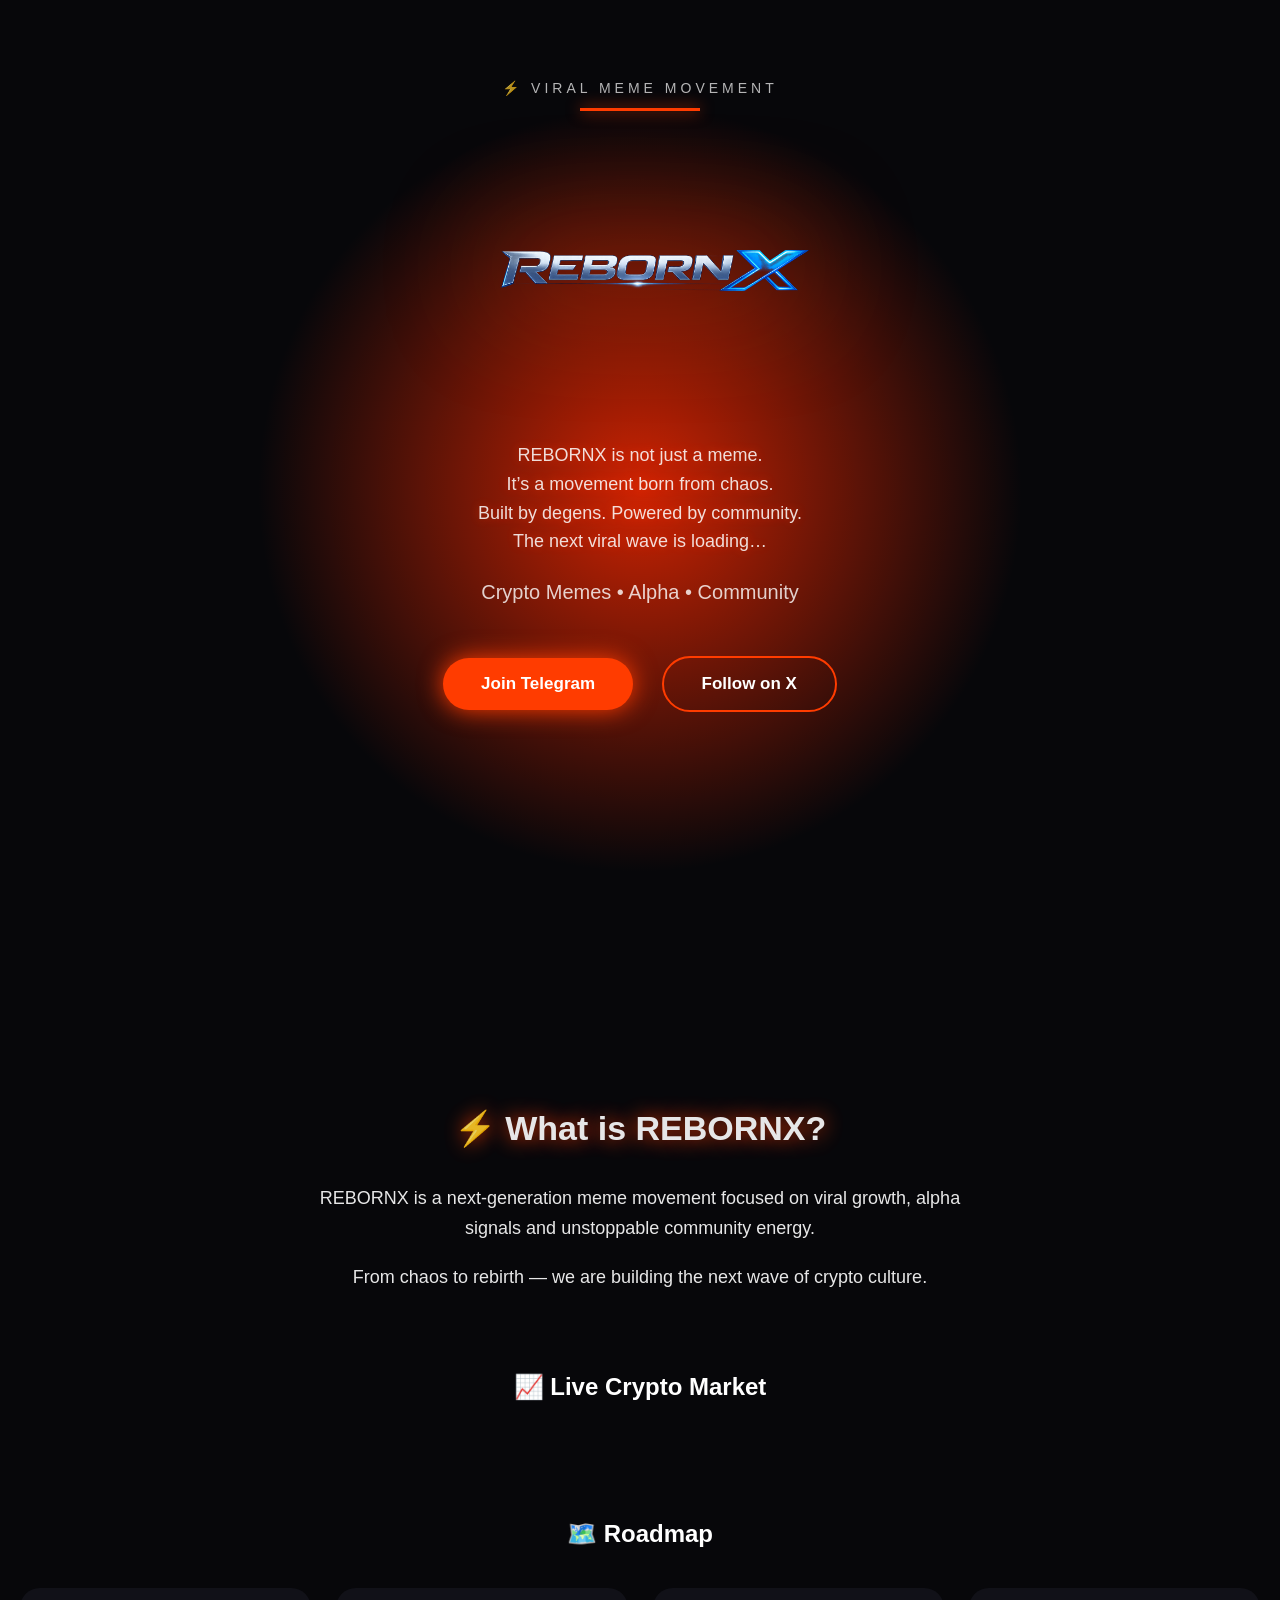
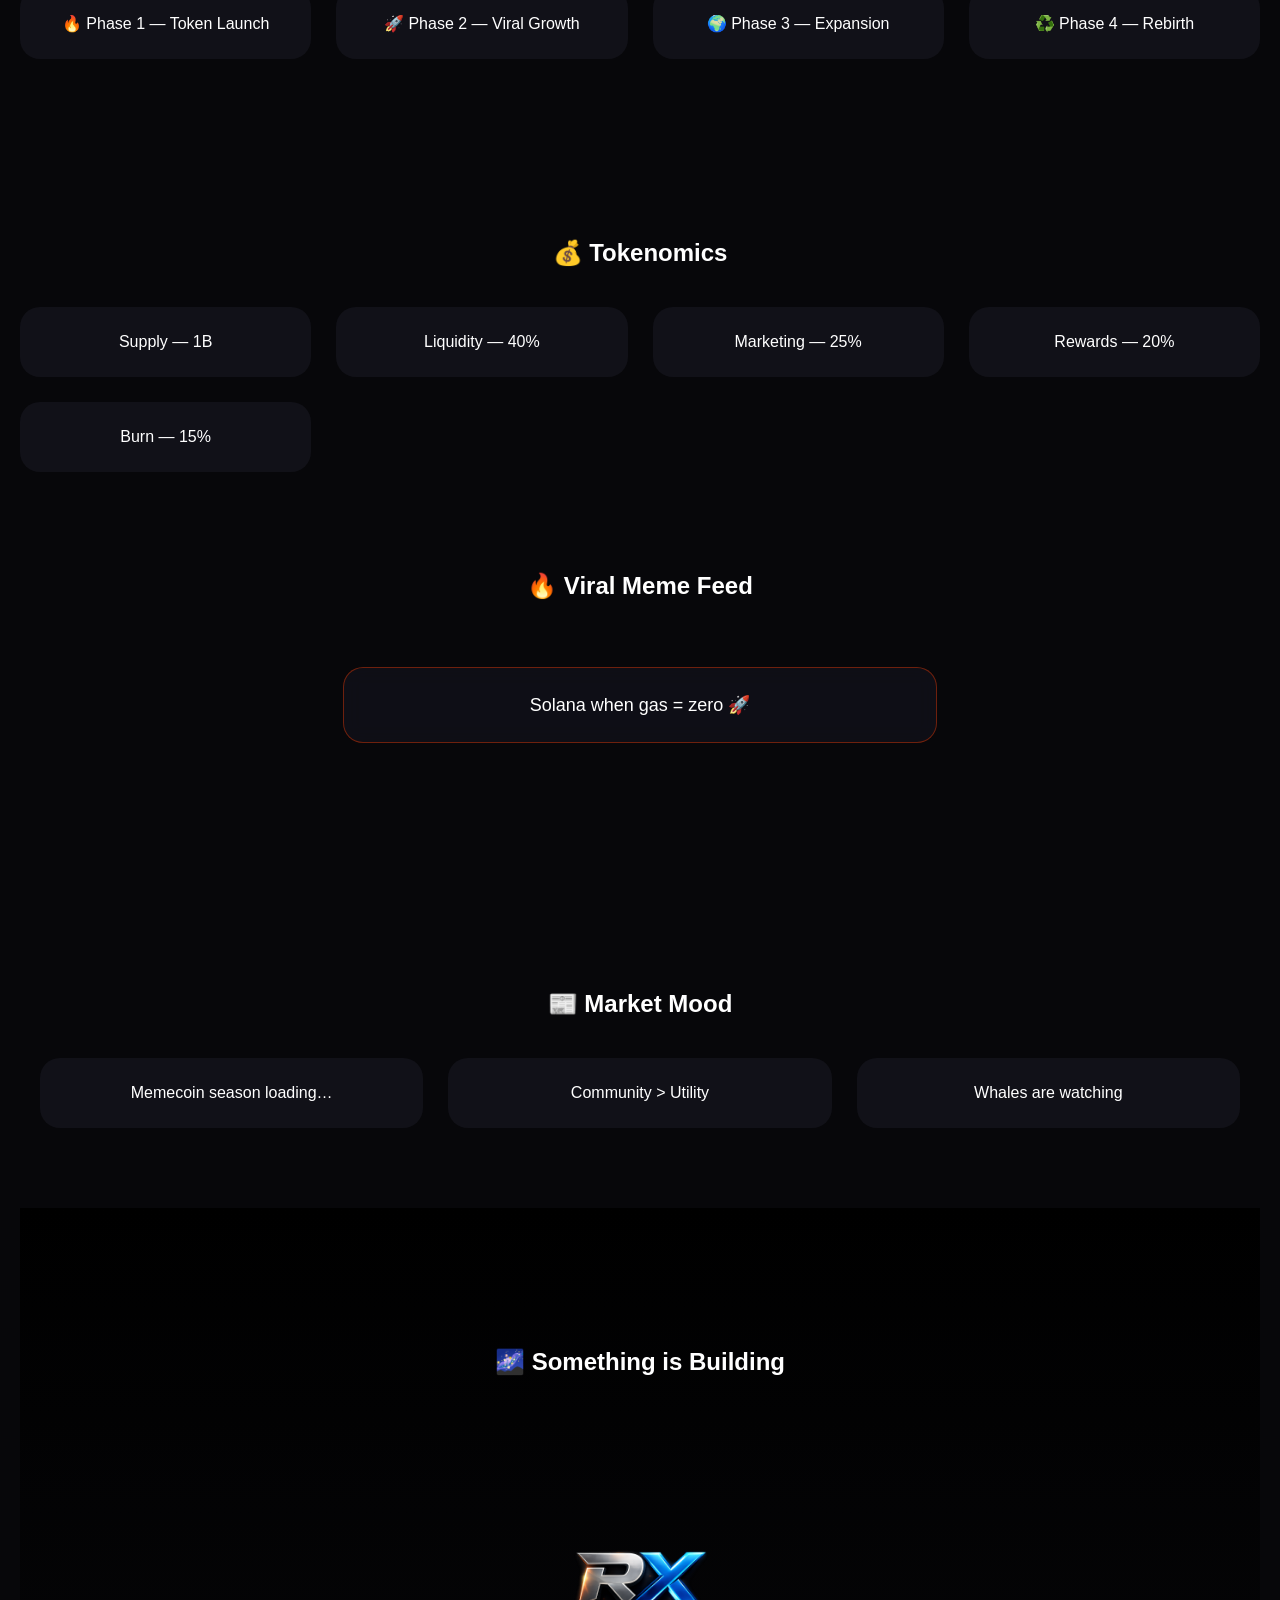
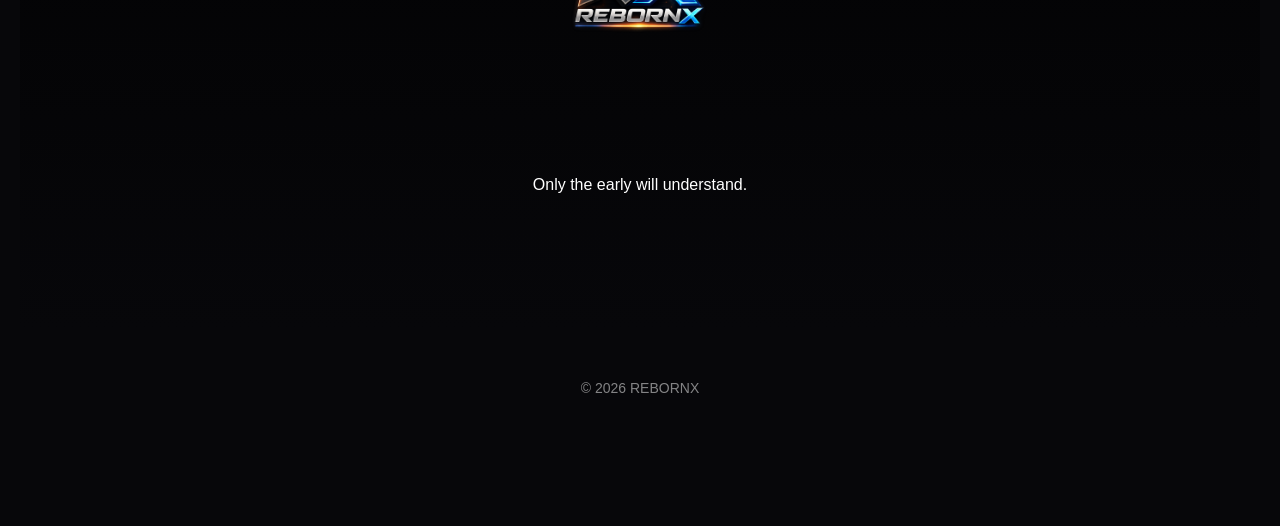
<file: index.html>
<!DOCTYPE html>  <html lang="en">  
<head>  
<meta charset="UTF-8">  
<meta name="viewport" content="width=device-width, initial-scale=1.0">  
<title>REBORNX</title>  <style>  
  
body{  
margin:0;  
font-family:Arial, sans-serif;  
background:#07070a;  
color:white;  
text-align:center;  
overflow-x:hidden;  
}  
  
header{  
position:relative;  
height:100vh;  
display:flex;  
flex-direction:column;  
justify-content:flex-start;  
align-items:center;  
padding-top:80px;  
overflow:hidden;  
}  
  
header::before{  
content:"";  
position:absolute;  
width:900px;  
height:900px;  
background:radial-gradient(circle,#ff2a00 0%,transparent 60%);  
top:50%;  
left:50%;  
transform:translate(-50%,-50%);  
animation:pulse 5s infinite;  
opacity:.8;  
z-index:0;  
}  
  
@keyframes pulse{  
0%{transform:translate(-50%,-50%) scale(.8)}  
50%{transform:translate(-50%,-50%) scale(1.3)}  
100%{transform:translate(-50%,-50%) scale(.8)}  
}  
  
.topTag{  
position:relative;  
z-index:2;  
font-size:14px;  
letter-spacing:4px;  
opacity:.7;  
margin-bottom:12px;  
text-transform:uppercase;  
}  
  
.topLine{  
width:120px;  
height:3px;  
background:#ff3c00;  
box-shadow:0 0 15px #ff3c00;  
margin-bottom:30px;  
animation:pulseLine 2s infinite;  
z-index:2;  
}  
  
@keyframes pulseLine{  
0%{opacity:.4}  
50%{opacity:1}  
100%{opacity:.4}  
}  
  
.logo{  
width:420px;  
max-width:90%;  
margin-bottom:20px;  
filter:drop-shadow(0 0 60px #ff3c00);  
animation:float 6s ease-in-out infinite;  
position:relative;  
z-index:2;  
}  
  
@keyframes float{  
0%{transform:translateY(0)}  
50%{transform:translateY(-20px)}  
100%{transform:translateY(0)}  
}  
  
.story{  
max-width:420px;  
line-height:1.6;  
font-size:18px;  
opacity:.85;  
margin-bottom:25px;  
text-shadow:0 0 10px rgba(255,60,0,.6);  
animation:fadeIn 2s ease;  
position:relative;  
z-index:2;  
}  
  
@keyframes fadeIn{  
from{opacity:0; transform:translateY(20px)}  
to{opacity:.85; transform:translateY(0)}  
}  
  
.tag{  
opacity:.8;  
font-size:20px;  
position:relative;  
z-index:2;  
}  
  
.btnWrap{  
margin-top:40px;  
position:relative;  
z-index:2;  
}  
  
.btn{  
display:inline-block;  
margin:12px;  
padding:16px 38px;  
border-radius:40px;  
text-decoration:none;  
font-weight:bold;  
font-size:17px;  
transition:.3s;  
}  
  
.tg{  
background:#ff3c00;  
box-shadow:0 0 25px #ff3c00;  
color:white;  
}  
  
.xbtn{  
border:2px solid #ff3c00;  
color:white;  
}  
  
.about{  
max-width:700px;  
margin:120px auto 0;  
padding:0 20px;  
font-size:18px;  
line-height:1.7;  
opacity:.9;  
}  
  
.about h2{  
font-size:34px;  
margin-bottom:25px;  
text-shadow:0 0 20px #ff3c00;  
}  
  
.liveChart{  
margin-top:80px;  
padding:0 20px;  
}  
  
.section{  
padding:80px 20px;  
}  
  
.grid{  
display:grid;  
grid-template-columns:repeat(auto-fit,minmax(240px,1fr));  
gap:25px;  
margin-top:40px;  
}  
  
.card{  
background:#111118;  
padding:26px;  
border-radius:20px;  
}  
  
.memeBox{  
position:relative;  
height:110px;  
max-width:540px;  
margin:50px auto;  
display:flex;  
align-items:center;  
justify-content:center;  
}  
  
.meme{  
position:absolute;  
left:50%;  
top:50%;  
transform:translate(-50%,40px);  
width:100%;  
background:rgba(20,20,30,0.6);  
backdrop-filter:blur(10px);  
padding:26px;  
border-radius:20px;  
opacity:0;  
transition:.7s;  
border:1px solid rgba(255,60,0,0.4);  
font-size:18px;  
}  
  
.meme.active{  
opacity:1;  
transform:translate(-50%, -50%);  
}  
  
.mystery{  
padding:120px 20px;  
background:linear-gradient(180deg,#000,#07070a);  
}  
  
.mysteryPhoto{  
width:220px;  
max-width:80%;  
margin-top:30px;  
animation:floatMystery 6s ease-in-out infinite;  
}  
  
@keyframes floatMystery{  
0%{transform:translateY(0)}  
50%{transform:translateY(-18px)}  
100%{transform:translateY(0)}  
}  
  
footer{  
padding:50px;  
opacity:.5;  
font-size:14px;  
}  
  
</style>  </head>  <body>  <header>  <div class="topTag">⚡ VIRAL MEME MOVEMENT</div>  
<div class="topLine"></div>  <img src="rebornx-logo.png" class="logo">  <div class="story">  
REBORNX is not just a meme.<br>  
It’s a movement born from chaos.<br>  
Built by degens. Powered by community.<br>  
The next viral wave is loading…  
</div>  <div class="tag">Crypto Memes • Alpha • Community</div>  <div class="btnWrap">  
<a href="https://t.me/Rebornx_sol" class="btn tg">Join Telegram</a>  
<a href="https://x.com/RebornxSol" class="btn xbtn">Follow on X</a>  
</div>  </header>  <div class="about">  
<h2>⚡ What is REBORNX?</h2>  
<p>  
REBORNX is a next-generation meme movement focused on viral growth, alpha signals and unstoppable community energy.  
</p>  
<p>  
From chaos to rebirth — we are building the next wave of crypto culture.  
</p>  
</div>  <div class="liveChart">  
<h2>📈 Live Crypto Market</h2>  <div class="tradingview-widget-container">  
<div id="tradingview_chart"></div>  <script src="https://s3.tradingview.com/tv.js"></script>  <script>  
new TradingView.widget({  
"width": "100%",  
"height": 500,  
"symbol": "BINANCE:BTCUSDT",  
"interval": "30",  
"timezone": "Asia/Kolkata",  
"theme": "dark",  
"style": "1",  
"locale": "en",  
"container_id": "tradingview_chart"  
});  
</script>  </div>  
</div>  <!-- 🚀 ROADMAP -->  <div class="section">  
<h2>🗺️ Roadmap</h2>  
<div class="grid">  
<div class="card">🔥 Phase 1 — Token Launch</div>  
<div class="card">🚀 Phase 2 — Viral Growth</div>  
<div class="card">🌍 Phase 3 — Expansion</div>  
<div class="card">♻️ Phase 4 — Rebirth</div>  
</div>  
</div>  <!-- 💰 TOKENOMICS -->  <div class="section">  
<h2>💰 Tokenomics</h2>  
<div class="grid">  
<div class="card">Supply — 1B</div>  
<div class="card">Liquidity — 40%</div>  
<div class="card">Marketing — 25%</div>  
<div class="card">Rewards — 20%</div>  
<div class="card">Burn — 15%</div>  
</div>  
 <div class="section">  
<h2>🔥 Viral Meme Feed</h2>  <div class="memeBox">  
<div class="meme active">Solana when gas = zero 🚀</div>  
<div class="meme">Buy high sell low club 😂</div>  
<div class="meme">Diamond hands vs paper hands 💎</div>  
<div class="meme">Waiting for perfect entry forever 🤡</div>  
<div class="meme">Bull run prediction every Monday</div>  
<div class="meme">Portfolio red but vibes green</div>  
<div class="meme">Influencer calls top signal</div>  
<div class="meme">Airdrop hunters never sleep</div>  
<div class="meme">Liquidity vanished magically</div>  
<div class="meme">New narrative every week</div>  
<div class="meme">Diamond hands until -90%</div>  
<div class="meme">Chart looks bullish if zoomed out</div>  
<div class="meme">Pump.fun addicts online</div>  
<div class="meme">Whales watching silently</div>  
<div class="meme">Launch day chaos incoming</div>  
<div class="meme">Crypto Twitter never sleeps</div>  
<div class="meme">Bullish on vibes only</div>  
<div class="meme">Waiting for Binance listing</div>  
<div class="meme">Early believers always win</div>  
<div class="meme">Liquidity tsunami coming</div>  
</div>  </div>  <div class="section">  
<h2>📰 Market Mood</h2>  
<div class="grid">  
<div class="card">Memecoin season loading…</div>  
<div class="card">Community > Utility</div>  
<div class="card">Whales are watching</div>  
</div>  
</div>  <div class="mystery">  
<h2>🌌 Something is Building</h2>  
<img src="mystery.png" class="mysteryPhoto">  
<p>Only the early will understand.</p>  
</div>  <footer>  
© 2026 REBORNX  
</footer>  <script>  
let memes=document.querySelectorAll(".meme")  
let i=0  
setInterval(()=>{  
memes[i].classList.remove("active")  
i++  
if(i>=memes.length)i=0  
memes[i].classList.add("active")  
},2000)  
</script>  </body>  
</html>
</file>
